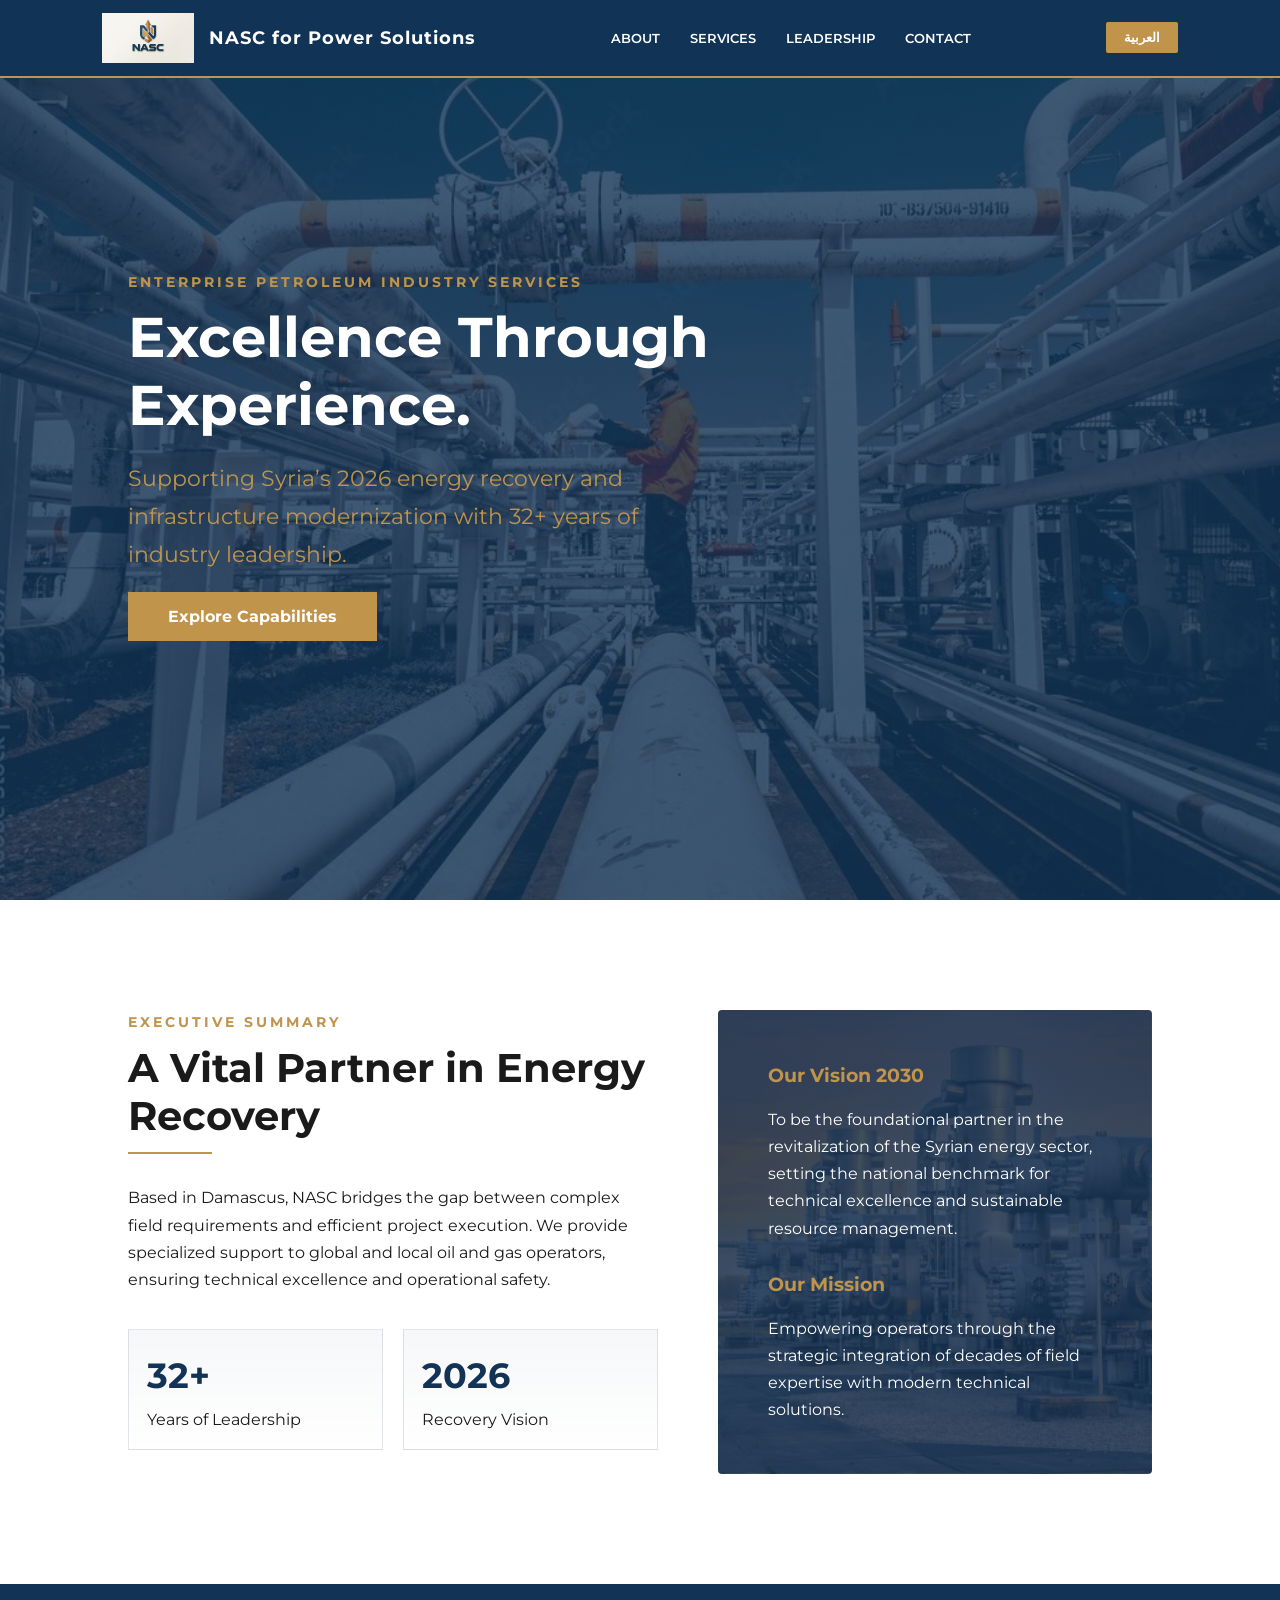
<file: index.html>
<!DOCTYPE html>
<html lang="en" id="main-html">

<head>
    <meta charset="UTF-8">
    <meta name="viewport" content="width=device-width, initial-scale=1.0">
    <title>NASC for Power Solutions | Oil & Gas Field Execution in Syria</title>
    <meta name="description"
        content="NASC supports operators and procurement teams with disciplined oil and gas field execution in Syria: pipelines, surface facilities, sludge treatment, water injection, and HSEQ-led delivery.">
    <meta name="keywords"
        content="oil and gas field services Syria, pipeline construction Syria, surface facilities Syria, water injection services, sludge treatment oilfield, HSEQ oil and gas, oil and gas contractor Syria">
    <meta name="robots" content="index, follow">
    <meta name="theme-color" content="#123356">
    <link rel="canonical" href="https://www.nas-c.com/">

    <meta property="og:type" content="website">
    <meta property="og:site_name" content="NASC for Power Solutions">
    <meta property="og:title" content="NASC for Power Solutions | Operator-Focused Field Services">
    <meta property="og:description"
        content="Operator-focused field execution in Syria for pipelines, surface facilities, water injection, and sludge treatment with disciplined HSEQ performance.">
    <meta property="og:url" content="https://www.nas-c.com/">
    <meta property="og:image" content="https://www.nas-c.com/logo.png">
    <meta property="og:image:alt" content="NASC for Power Solutions logo">
    <meta property="og:locale" content="en_US">

    <meta name="twitter:card" content="summary_large_image">
    <meta name="twitter:title" content="NASC | Oil & Gas Field Execution in Syria">
    <meta name="twitter:description"
        content="Disciplined oil and gas field execution for operators in Syria: pipelines, facilities, water injection, sludge treatment, and HSEQ-led delivery.">
    <meta name="twitter:image" content="https://www.nas-c.com/logo.png">
    <meta name="twitter:image:alt" content="NASC for Power Solutions logo">

    <link rel="icon" href="logo.png" type="image/png">
    <link rel="preload" as="image" href="bg_main.jpeg" fetchpriority="high">
    <link rel="preconnect" href="https://fonts.googleapis.com">
    <link rel="preconnect" href="https://fonts.gstatic.com" crossorigin>
    <link rel="preconnect" href="https://cdnjs.cloudflare.com" crossorigin>
    <!-- Fonts -->
    <link
        href="https://fonts.googleapis.com/css2?family=Montserrat:wght@300;400;600;700&family=Amiri:wght@400;700&display=swap"
        rel="stylesheet">
    <!-- Icons -->
    <link rel="stylesheet" href="https://cdnjs.cloudflare.com/ajax/libs/font-awesome/6.0.0/css/all.min.css">
    <link rel="stylesheet" href="tokens.css">
    <link rel="stylesheet" href="main.css">
</head>

<body>

    <nav>
        <div class="logo-container">
            <img src="logo.png" alt="NASC Logo" class="logo-img" width="200" height="200" decoding="async">
            <div class="logo-text">
                <span class="en">NASC for Power Solutions</span>
                <span class="ar">NASC لخدمات الطاقة</span>
            </div>
        </div>
        <ul class="nav-links">
            <li><a href="#about" class="en">About</a><a href="#about" class="ar">عن الشركة</a></li>
            <li><a href="#services" class="en">Services</a><a href="#services" class="ar">خدماتنا</a></li>
            <li><a href="#leadership" class="en">Leadership</a><a href="#leadership" class="ar">القيادة</a></li>
            <li><a href="#contact" class="en">Contact</a><a href="#contact" class="ar">اتصل بنا</a></li>
        </ul>
        <button class="lang-switch" onclick="toggleLang()">العربية</button>
    </nav>

    <!-- Hero Section -->
    <section class="hero">
        <div class="hero-content">
            <span class="section-tag en">Enterprise Petroleum Industry Services</span>
            <span class="section-tag ar">خدمات قطاع النفط للمؤسسات</span>
            <h1 class="en">Excellence Through Experience.</h1>
            <h1 class="ar">التميز عبر الخبرة العريقة</h1>
            <p class="en">Supporting Syria’s 2026 energy recovery and infrastructure modernization with 32+ years of
                industry leadership.</p>
            <p class="ar">ندعم مرحلة التعافي الطاقي وتحديث البنية التحتية في سوريا لعام 2026 بخبرة تمتد لأكثر من 32
                عاماً من القيادة في القطاع.</p>
            <a href="#about" class="submit-btn en">Explore Capabilities</a>
            <a href="#about" class="submit-btn ar">استكشف قدراتنا</a>
        </div>
    </section>

    <!-- Executive Summary / About -->
    <section id="about">
        <div class="origin-grid">
            <div>
                <span class="section-tag en">Executive Summary</span>
                <span class="section-tag ar">الملخص التنفيذي</span>
                <h2 class="section-title en">A Vital Partner in Energy Recovery</h2>
                <h2 class="section-title ar">شريك حيوي في تعافي قطاع الطاقة</h2>
                <p class="en">Based in Damascus, NASC bridges the gap between complex field requirements and efficient
                    project execution. We provide specialized support to global and local oil and gas operators,
                    ensuring technical excellence and operational safety.</p>
                <p class="ar">يقع مقرنا في دمشق، وتعمل NASC كجسر يربط بين المتطلبات الميدانية المعقدة والتنفيذ الفعال
                    للمشاريع. نحن نقدم دعماً متخصصاً لمشغلي النفط والغاز المحليين والدوليين، مع ضمان التميز الفني
                    والسلامة التشغيلية.</p>

                <div class="stats-grid">
                    <div class="stat-item">
                        <h4>32+</h4>
                        <p class="en">Years of Leadership</p>
                        <p class="ar">عاماً من الريادة</p>
                    </div>
                    <div class="stat-item">
                        <h4>2026</h4>
                        <p class="en">Recovery Vision</p>
                        <p class="ar">رؤية التعافي</p>
                    </div>
                </div>
            </div>
            <div class="about-vision-panel">
                <h3 class="en vision-heading">Our Vision 2030</h3>
                <h3 class="ar vision-heading">رؤية 2030</h3>
                <p class="en">To be the foundational partner in the revitalization of the Syrian energy sector, setting
                    the national benchmark for technical excellence and sustainable resource management.</p>
                <p class="ar">أن نكون الشريك التأسيسي في تنشيط قطاع الطاقة السوري، ووضع المعيار الوطني للتميز الفني
                    والإدارة المستدامة للموارد.</p>
                <br>
                <h3 class="en vision-heading">Our Mission</h3>
                <h3 class="ar vision-heading">مهمتنا</h3>
                <p class="en">Empowering operators through the strategic integration of decades of field expertise with
                    modern technical solutions.</p>
                <p class="ar">تمكين المشغلين من خلال التكامل الاستراتيجي بين عقود من الخبرة الميدانية والحلول التقنية
                    الحديثة.</p>
            </div>
        </div>
    </section>

    <!-- Services Section (Integrated from PDF) -->
    <section class="bg-dark" id="services">
        <span class="section-tag en">Field Capabilities</span>
        <span class="section-tag ar">القدرات الميدانية</span>
        <h2 class="section-title section-title--light en">Integrated Field Solutions</h2>
        <h2 class="section-title section-title--light ar">حلول ميدانية متكاملة</h2>

        <div class="services-grid">
            <div class="service-card">
                <i class="fas fa-tools"></i>
                <h3 class="en">Pipeline Construction</h3>
                <h3 class="ar">إنشاء خطوط الأنابيب</h3>
                <p class="en">Main lines, flowlines, and field piping—supervised build with fittings and valves to spec.
                </p>
                <p class="ar">خطوط رئيسية وخطوط تدفق وتمديدات ميدانية بإشراف كامل وملحقات وصمامات وفق المواصفات.</p>
            </div>
            <div class="service-card">
                <i class="fas fa-industry"></i>
                <h3 class="en">Surface Facilities</h3>
                <h3 class="ar">المنشآت السطحية</h3>
                <p class="en">Gathering, separation, and branch stations engineered for uptime and smooth handoff to
                    ops.</p>
                <p class="ar">محطات تجميع وفصل وفرعية تُنفَّذ لتشغيل موثوق وتسليم سلس لفرق التشغيل.</p>
            </div>
            <div class="service-card">
                <i class="fas fa-vial"></i>
                <h3 class="en">Advanced Sludge Treatment</h3>
                <h3 class="ar">معالجة الحمأة المتقدمة</h3>
                <p class="en">Treat produced sludge to recover crude and cut hazardous waste volumes.</p>
                <p class="ar">معالجة حمأة منتجة لاستعادة الخام وتقليل أحجام النفايات الخطرة.</p>
            </div>
            <div class="service-card">
                <i class="fas fa-water"></i>
                <h3 class="en">Water Injection Services</h3>
                <h3 class="ar">خدمات حقن المياه</h3>
                <p class="en">Water treatment, injection readiness, and field surveillance for sustained secondary
                    recovery.</p>
                <p class="ar">معالجة مياه وجاهزية حقن ومراقبة ميدانية لاسترداد ثانوي مستدام.</p>
            </div>
            <div class="service-card">
                <i class="fas fa-users-cog"></i>
                <h3 class="en">Manpower & Supply</h3>
                <h3 class="ar">الكوادر والتوريدات</h3>
                <p class="en">Quick field-engineer mobilization plus API-aligned wellheads and ESP packages.</p>
                <p class="ar">حشد سريع لمهندسي الحقل وتوريد رؤوس آبار وESP وفق معايير API.</p>
            </div>
            <div class="service-card">
                <i class="fas fa-shield-alt"></i>
                <h3 class="en">HSEQ Commitment</h3>
                <h3 class="ar">الصحة والسلامة والبيئة</h3>
                <p class="en">Zero-harm mindset, disciplined on-site HSE, and ISO-aligned controls on every job site.
                </p>
                <p class="ar">عقلية «صفر أضرار» وسلامة ميدانية صارمة وضوابط متوافقة مع ISO في كل موقع عمل.</p>
            </div>
        </div>
    </section>

    <!-- Leadership Section -->
    <section id="leadership">
        <span class="section-tag en">Board of Directors</span>
        <span class="section-tag ar">مجلس الإدارة</span>
        <h2 class="section-title en">Legacy of Leadership</h2>
        <h2 class="section-title ar">إرث من القيادة</h2>

        <div class="founder-strip">
            <div class="founder-info">
                <span class="role en">Chief Executive Officer</span>
                <span class="role ar">الرئيس التنفيذي</span>
                <h3 class="en">Eng. Maher Alwan</h3>
                <h3 class="ar">م. ماهر علوان</h3>
                <p class="en">Senior oil and gas executive with decades of experience in operations, artificial lift,
                    gas systems, and corporate planning. He currently leads NASC with a focus on disciplined field
                    execution, HSE compliance, and reliable delivery for operators in Syria.</p>
                <p class="ar">المهندس ماهر علوان قيادي تنفيذي في قطاع النفط والغاز بخبرة مهنية تمتد لعقود في إدارة
                    العمليات، وأنظمة الرفع الاصطناعي، ومعالجة الغاز، والتخطيط المؤسسي. ويتولى حالياً قيادة NASC مع
                    تركيز واضح على الانضباط التشغيلي، والالتزام بمتطلبات السلامة والجودة، والتنفيذ الميداني الموثوق
                    لخدمة المشغلين في سوريا.</p>
                <p class="en"><a href="https://www.linkedin.com/in/eng-maher-alwan-b438b111/?skipRedirect=true"
                        class="linkedin-link" target="_blank" rel="noopener noreferrer">LinkedIn <i
                            class="fab fa-linkedin" aria-hidden="true"></i></a></p>
                <p class="ar"><a href="https://www.linkedin.com/in/eng-maher-alwan-b438b111/?skipRedirect=true"
                        class="linkedin-link" target="_blank" rel="noopener noreferrer">LinkedIn <i
                            class="fab fa-linkedin" aria-hidden="true"></i></a></p>
            </div>
        </div>
    </section>

    <!-- Contact Section -->
    <section id="contact" class="bg-dark">
        <div class="contact-container">
            <div>
                <h2 class="section-title section-title--light en">Get in Touch</h2>
                <h2 class="section-title section-title--light ar">اتصل بنا</h2>
                <p class="en">Ready to support your next project in the MENA energy landscape.</p>
                <p class="ar">مستعدون لدعم مشروعكم القادم في قطاع الطاقة في منطقة الشرق الأوسط.</p>
                <p class="en contact-trust-strip">Prefer direct channels—fastest acknowledgment by email or phone.</p>
                <p class="ar contact-trust-strip">التنسيق الأسهل عبر البريد أو الهاتف.</p>
                <p class="en contact-trust-strip">Executive profile:&nbsp;<a href="https://www.linkedin.com/in/eng-maher-alwan-b438b111/?skipRedirect=true"
                        class="contact-detail-link" target="_blank" rel="noopener noreferrer">Eng. Maher Alwan —
                        LinkedIn</a>.</p>
                <p class="ar contact-trust-strip">المهندس ماهر علوان:&nbsp;<a href="https://www.linkedin.com/in/eng-maher-alwan-b438b111/?skipRedirect=true"
                        class="contact-detail-link" target="_blank" rel="noopener noreferrer">ملفّ لينكد إن</a>.</p>
                <br>
                <div style="list-style: none;">
                    <p class="en"><strong><i class="fas fa-envelope"></i> Email:</strong> <a href="mailto:info@nas-c.com"
                            class="contact-detail-link">info@nas-c.com</a></p>
                    <p class="ar"><strong><i class="fas fa-envelope"></i> البريد:</strong> <a href="mailto:info@nas-c.com"
                            class="contact-detail-link" dir="ltr">info@nas-c.com</a></p>
                    <p class="en"><strong><i class="fas fa-phone"></i> Mobile:</strong> <a href="tel:+963991997650"
                            class="contact-detail-link">+963 991 997 650</a></p>
                    <p class="ar"><strong><i class="fas fa-phone"></i> الجوال:</strong> <a href="tel:+963991997650"
                            class="contact-detail-link" dir="ltr">+963 991 997 650</a></p>
                    <p class="en"><strong><i class="fas fa-phone"></i> Office:</strong> <a href="tel:+963113110314"
                            class="contact-detail-link">+963 11 311 0314</a></p>
                    <p class="ar"><strong><i class="fas fa-phone"></i> هاتف المكتب:</strong> <a href="tel:+963113110314"
                            class="contact-detail-link" dir="ltr">+963 11 311 0314</a></p>
                    <p class="en"><strong><i class="fas fa-map-marker-alt"></i> Address:</strong> Damascus, Dummar
                        Project, Syria — <a
                            href="https://www.google.com/maps/search/?api=1&amp;query=Dummar+Project+Damascus+Syria"
                            class="contact-detail-link" target="_blank" rel="noopener noreferrer">Open in Maps</a></p>
                    <p class="ar"><strong><i class="fas fa-map-marker-alt"></i> العنوان:</strong> دمشق، مشروع دمر، سوريا
                        —
                        <a href="https://www.google.com/maps/search/?api=1&amp;query=Dummar+Project+Damascus+Syria"
                            class="contact-detail-link" target="_blank" rel="noopener noreferrer">الخريطة</a></p>
                </div>
            </div>
            <form id="contact-form">
                <input type="text" id="contact-name" data-ph-en="Full name or company name"
                    data-ph-ar="الاسم الكامل أو اسم الشركة">
                <input type="email" id="contact-email" data-ph-en="Corporate email"
                    data-ph-ar="البريد الإلكتروني للشركة">
                <textarea rows="5" id="contact-msg" data-ph-en="Project requirements"
                    data-ph-ar="متطلبات المشروع"></textarea>
                <button type="submit" class="submit-btn en">Send Message</button>
                <button type="submit" class="submit-btn ar">إرسال الرسالة</button>
            </form>
        </div>
    </section>

    <footer>
        <p class="en">&copy; 2026 NASC for Power Solutions. All rights reserved. Damascus, Syria.</p>
        <p class="ar">© 2026 NASC لخدمات الطاقة. جميع الحقوق محفوظة. دمشق، سوريا.</p>
    </footer>
    <script type="application/ld+json">
        {
            "@context": "https://schema.org",
            "@type": "Organization",
            "name": "NASC for Power Solutions",
            "description": "Operator-focused oil and gas field services in Syria, including pipeline construction, surface facilities, water injection, sludge treatment, and HSEQ-led execution.",
            "logo": "logo.png",
            "url": "https://www.nas-c.com/",
            "areaServed": "SY",
            "sameAs": [
                "https://www.linkedin.com/in/eng-maher-alwan-b438b111/?skipRedirect=true"
            ],
            "contactPoint": [{
                "@type": "ContactPoint",
                "email": "info@nas-c.com",
                "telephone": "+963991997650",
                "contactType": "customer service",
                "availableLanguage": [
                    "English",
                    "Arabic"
                ]
            }],
            "address": {
                "@type": "PostalAddress",
                "addressLocality": "Damascus",
                "addressCountry": "SY"
            }
        }
    </script>
    <script src="main.js"></script>

</body>

</html>
</file>
<file: tokens.css>
:root {
    /* Brand */
    --primary: #123356;
    --secondary: #1a2a3a;
    --accent: #c0944b;

    /* Text */
    --text-light: #ccd6f6;
    --text-dark: #1a1a1b;

    /* Surfaces */
    --white: #ffffff;
    --gray: #f8f9fa;

    /* Overlays */
    --overlay-primary-98: rgba(18, 51, 86, 0.98);
    --overlay-primary-82: rgba(18, 51, 86, 0.82);
    --overlay-primary-80: rgba(18, 51, 86, 0.8);
}
</file>
<file: main.css>
* {
    margin: 0;
    padding: 0;
    box-sizing: border-box;
}

body {
    font-family: 'Montserrat', -apple-system, BlinkMacSystemFont, 'Segoe UI', sans-serif;
    background-color: var(--white);
    color: var(--text-dark);
    line-height: 1.7;
    scroll-behavior: smooth;
}

:root {
    --motion-fast: 180ms;
    --motion-medium: 280ms;
    --motion-slow: 620ms;
    --ease-out-expo: cubic-bezier(0.16, 1, 0.3, 1);
    --ease-out-quint: cubic-bezier(0.22, 1, 0.36, 1);
    --ease-out-quart: cubic-bezier(0.25, 1, 0.5, 1);
}

/* Language: hide opposite locale only */
html:not([dir="rtl"]) .ar {
    display: none !important;
}

html[dir="rtl"] .en {
    display: none !important;
}

html[dir="rtl"] .ar {
    font-family: 'Amiri', serif;
    font-size: 1.15rem;
}

/* Navigation */
nav {
    background: var(--overlay-primary-98);
    padding: 0.8rem 8%;
    position: fixed;
    width: 100%;
    top: 0;
    z-index: 2000;
    display: flex;
    justify-content: space-between;
    align-items: center;
    backdrop-filter: blur(10px);
    border-bottom: 2px solid var(--accent);
}

.logo-container {
    display: flex;
    align-items: center;
    gap: 15px;
}

.logo-img {
    height: 50px;
    width: auto;
}

.logo-text {
    color: var(--white);
    font-weight: 700;
    letter-spacing: 1px;
    font-size: 1.1rem;
}

.nav-links {
    display: flex;
    gap: 30px;
    list-style: none;
}

.nav-links a {
    color: var(--white);
    text-decoration: none;
    font-size: 0.8rem;
    font-weight: 600;
    text-transform: uppercase;
    transition: color var(--motion-fast) var(--ease-out-quart);
}

.nav-links a:hover {
    color: var(--accent);
}

.lang-switch {
    background: var(--accent);
    color: var(--white);
    border: none;
    padding: 8px 18px;
    font-weight: 700;
    cursor: pointer;
    border-radius: 2px;
    transition: transform var(--motion-fast) var(--ease-out-expo), box-shadow var(--motion-fast) var(--ease-out-quart);
}

.lang-switch:hover {
    transform: translateY(-1px);
    box-shadow: 0 8px 20px rgba(192, 148, 75, 0.28);
}

/* Hero Section */
.hero {
    height: 100vh;
    background: linear-gradient(var(--overlay-primary-80), var(--overlay-primary-80)),
        url('bg_main.jpeg');
    background-size: cover;
    background-position: center;
    display: flex;
    align-items: center;
    padding: 0 10%;
    color: var(--white);
}

.hero-content {
    max-width: 860px;
}

.hero .section-tag,
.hero h1,
.hero p,
.hero .submit-btn {
    opacity: 0;
    transform: translateY(18px);
    transition:
        opacity var(--motion-slow) var(--ease-out-expo),
        transform var(--motion-slow) var(--ease-out-quint);
    transition-delay: var(--reveal-delay, 0ms);
}

.hero.hero-animate-in .section-tag,
.hero.hero-animate-in h1,
.hero.hero-animate-in p,
.hero.hero-animate-in .submit-btn {
    opacity: 1;
    transform: translateY(0);
}

.hero-content h1 {
    font-size: 3.5rem;
    line-height: 1.2;
    margin-bottom: 20px;
    font-weight: 700;
}

.hero-content p {
    font-size: 1.4rem;
    color: var(--accent);
    margin-bottom: 30px;
    max-width: 40ch;
}

/* General Section Styling */
section {
    padding: clamp(72px, 9vw, 110px) 10%;
}

section:not(.hero) {
    content-visibility: auto;
    contain-intrinsic-size: 800px;
}

.bg-dark {
    background: var(--primary);
    color: var(--white);
}

.section-tag {
    color: var(--accent);
    font-weight: 700;
    text-transform: uppercase;
    letter-spacing: 3px;
    font-size: 0.9rem;
    margin-bottom: 10px;
    display: block;
    max-width: max-content;
}

.section-title {
    font-size: 2.5rem;
    margin-bottom: 30px;
    position: relative;
    padding-bottom: 14px;
    max-width: 24ch;
    line-height: 1.2;
}

.section-title::after {
    content: "";
    position: absolute;
    inset-inline-start: 0;
    bottom: 0;
    width: 84px;
    height: 2px;
    background: var(--accent);
}

.section-title--light {
    color: var(--white);
}

[dir="rtl"] .section-title {
    padding-right: 0;
}

[dir="rtl"] .section-title::after {
    inset-inline-start: auto;
    inset-inline-end: 0;
}

/* About Grid */
.origin-grid {
    display: grid;
    grid-template-columns: 1.1fr 0.9fr;
    gap: 60px;
    align-items: start;
}

.about-vision-panel {
    padding: 50px;
    color: var(--white);
    border-radius: 4px;
    background:
        linear-gradient(var(--overlay-primary-82), var(--overlay-primary-82)),
        url('bg_second.jpeg');
    background-size: cover;
    background-position: center;
}

.vision-heading {
    color: var(--accent);
    margin-bottom: 14px;
}

.stats-grid {
    display: grid;
    grid-template-columns: 1fr 1fr;
    gap: 20px;
    margin-top: 36px;
}

.stat-item {
    padding: 16px 18px;
    border: 1px solid rgba(18, 51, 86, 0.12);
    background: linear-gradient(180deg, rgba(18, 51, 86, 0.04), rgba(18, 51, 86, 0));
}

.stat-item h4 {
    font-size: 2.2rem;
    color: var(--primary);
}

/* Services Grid */
.services-grid {
    display: grid;
    grid-template-columns: repeat(auto-fit, minmax(300px, 1fr));
    gap: 25px;
    margin-top: 46px;
}

.service-card {
    background: #fdfdfd;
    padding: 30px;
    border: 1px solid #eee;
    display: flex;
    flex-direction: column;
    min-height: 100%;
    transition: transform var(--motion-medium) var(--ease-out-expo),
        box-shadow var(--motion-medium) var(--ease-out-expo),
        border-color var(--motion-fast) var(--ease-out-quart);
}

.service-card:hover {
    transform: translateY(-4px);
    box-shadow: 0 10px 30px rgba(0, 0, 0, 0.1);
    border-color: rgba(192, 148, 75, 0.5);
}

.service-card i {
    color: var(--accent);
    font-size: 2rem;
    margin-bottom: 20px;
    transition: transform var(--motion-fast) var(--ease-out-expo), color var(--motion-fast) var(--ease-out-quart);
}

.service-card:hover i {
    transform: translateY(-2px) scale(1.04);
}

.service-card h3 {
    margin-bottom: 15px;
    color: var(--primary);
}

.service-card p {
    color: var(--text-dark);
    max-width: 42ch;
}

@media (min-width: 1080px) {
    .services-grid .service-card:nth-child(1) {
        grid-column: span 2;
    }

    .services-grid .service-card:nth-child(6) {
        grid-column: span 2;
    }
}

/* Leadership Cards */
.founder-strip {
    display: flex;
    background: var(--gray);
    margin-bottom: 30px;
    border-radius: 4px;
    overflow: hidden;
}

.founder-info {
    padding: 40px;
    flex: 1;
}

.founder-info .role {
    color: var(--accent);
    font-weight: 700;
    text-transform: uppercase;
    font-size: 0.9rem;
}

.founder-info .linkedin-link {
    color: var(--accent);
    font-weight: 600;
    text-decoration: none;
    display: inline-flex;
    align-items: center;
    gap: 0.35em;
    margin-top: 12px;
}

.founder-info .linkedin-link:hover {
    text-decoration: underline;
}

/* Contact */
.contact-container {
    display: grid;
    grid-template-columns: 1.08fr 0.92fr;
    gap: 80px;
    align-items: start;
}

.contact-container > div > p {
    max-width: 58ch;
    margin-bottom: 0.8rem;
}

.contact-detail-link {
    color: var(--white);
    font-weight: 600;
    text-decoration: underline;
    text-decoration-color: rgba(192, 148, 75, 0.55);
    text-underline-offset: 4px;
}

/* Keep mixed-script values (email/phone) readable in RTL mode. */
[dir="rtl"] .contact-detail-link[dir="ltr"] {
    unicode-bidi: embed;
}

.contact-detail-link:hover {
    color: var(--accent);
    text-decoration-color: var(--accent);
}

.contact-trust-strip {
    margin-bottom: 1rem;
    font-size: 0.95rem;
    line-height: 1.55;
    color: var(--text-light);
}

.contact-trust-strip a.contact-detail-link {
    font-weight: 600;
}

input,
textarea {
    width: 100%;
    padding: 15px;
    margin-bottom: 15px;
    border: 1px solid #ddd;
    border-radius: 4px;
    transition: border-color var(--motion-fast) var(--ease-out-quart),
        box-shadow var(--motion-fast) var(--ease-out-quart);
}

.submit-btn {
    background: var(--accent);
    color: var(--white);
    padding: 15px 40px;
    border: none;
    text-decoration: none;
    font-weight: 700;
    cursor: pointer;
    transition: transform var(--motion-fast) var(--ease-out-expo),
        box-shadow var(--motion-fast) var(--ease-out-quart),
        background-color var(--motion-fast) var(--ease-out-quart);
}

.submit-btn:hover {
    background: var(--primary);
    transform: translateY(-2px);
    box-shadow: 0 10px 24px rgba(18, 51, 86, 0.24);
}

.submit-btn:active {
    transform: translateY(0) scale(0.98);
}

a:focus-visible,
button:focus-visible,
input:focus-visible,
textarea:focus-visible {
    outline: 2px solid var(--accent);
    outline-offset: 3px;
}

input:focus-visible,
textarea:focus-visible {
    border-color: var(--accent);
    box-shadow: 0 0 0 3px rgba(192, 148, 75, 0.22);
}

.reveal {
    opacity: 0;
    transform: translateY(16px);
    transition: opacity 520ms var(--ease-out-expo), transform 520ms var(--ease-out-expo);
    transition-delay: var(--reveal-delay, 0ms);
    will-change: transform, opacity;
}

.reveal.is-visible {
    opacity: 1;
    transform: translateY(0);
}

footer {
    background: #0a192f;
    color: #8892b0;
    padding: 40px 10%;
    text-align: center;
}

@media (max-width: 992px) {
    .hero-content h1 {
        font-size: 2.2rem;
    }

    .origin-grid,
    .contact-container {
        grid-template-columns: 1fr;
        gap: 38px;
    }

    .nav-links {
        display: none;
    }

    .services-grid {
        grid-template-columns: 1fr;
    }

    .service-card {
        padding: 24px;
    }

    section {
        padding: clamp(64px, 11vw, 86px) 8%;
    }
}

@media (prefers-reduced-motion: reduce) {
    * {
        animation-duration: 0.01ms !important;
        animation-iteration-count: 1 !important;
        transition-duration: 0.01ms !important;
        scroll-behavior: auto !important;
    }

    .reveal {
        opacity: 1;
        transform: none;
    }
}
</file>
